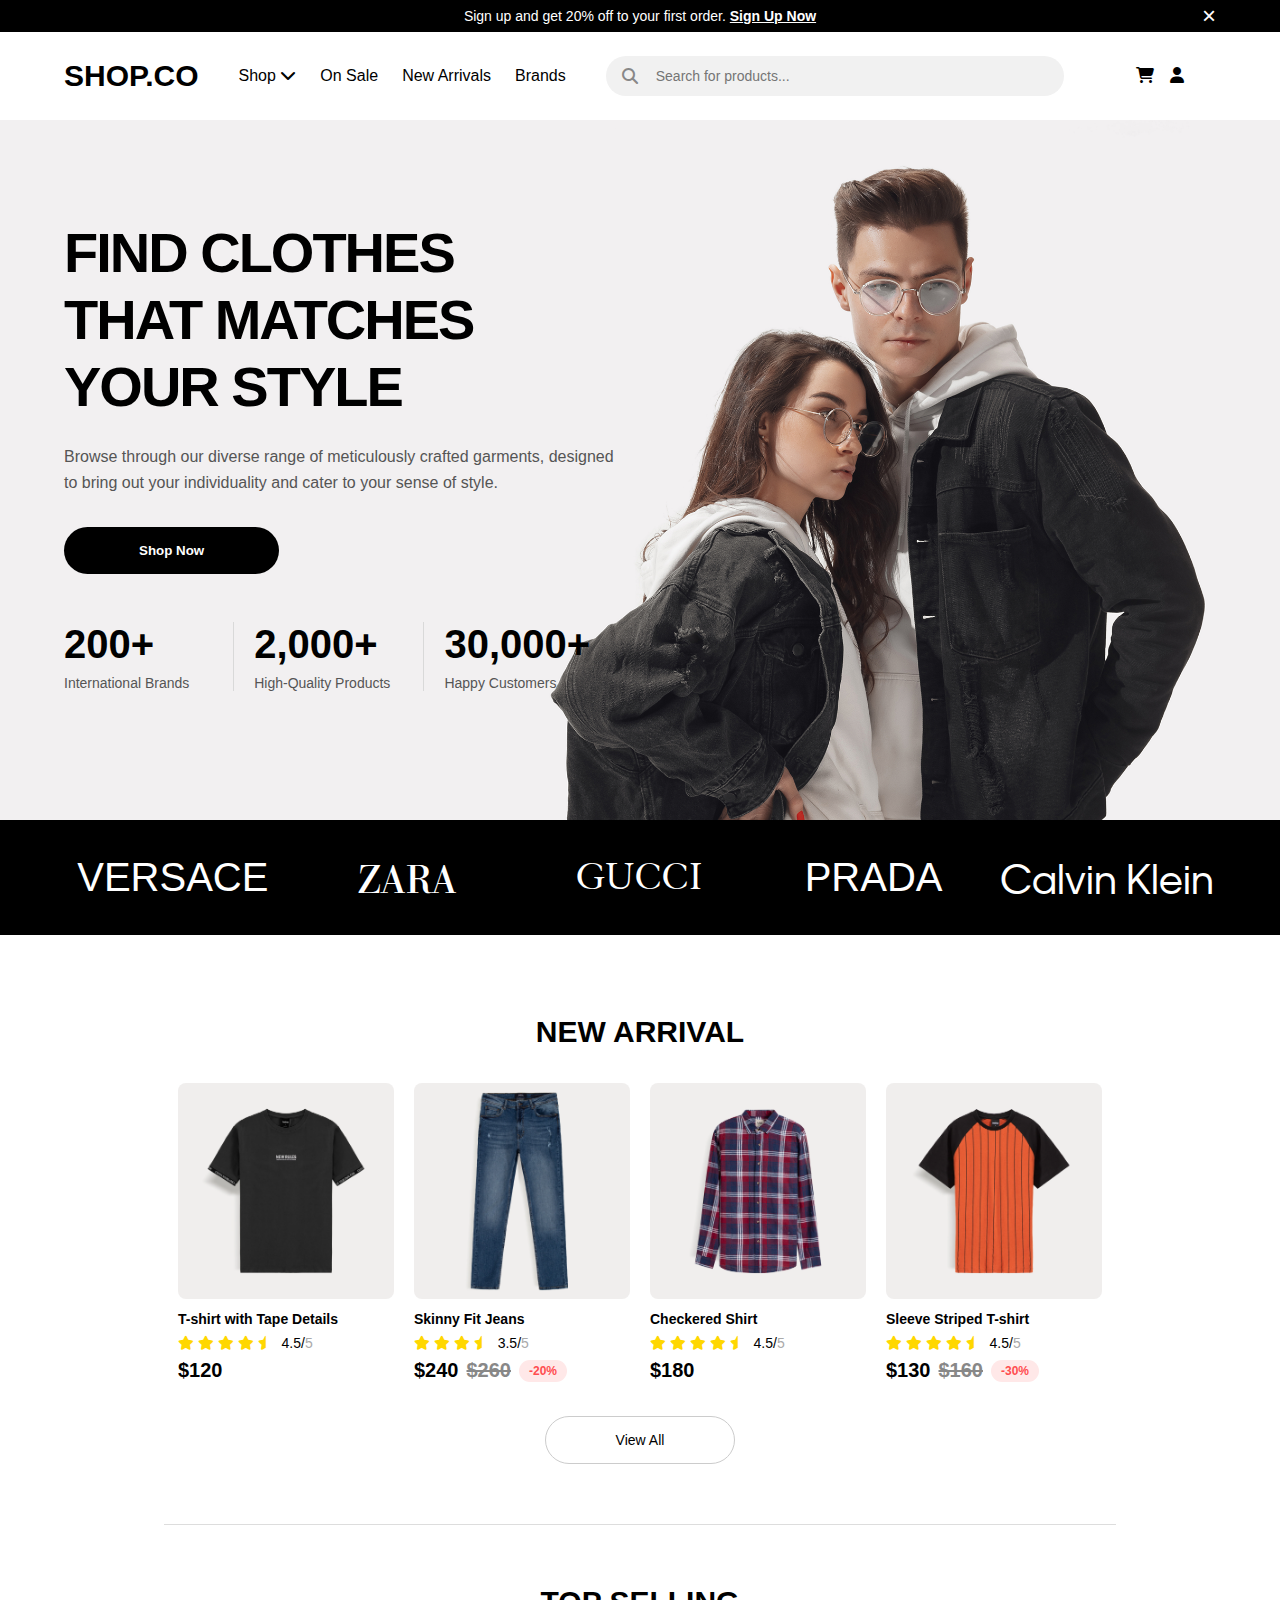
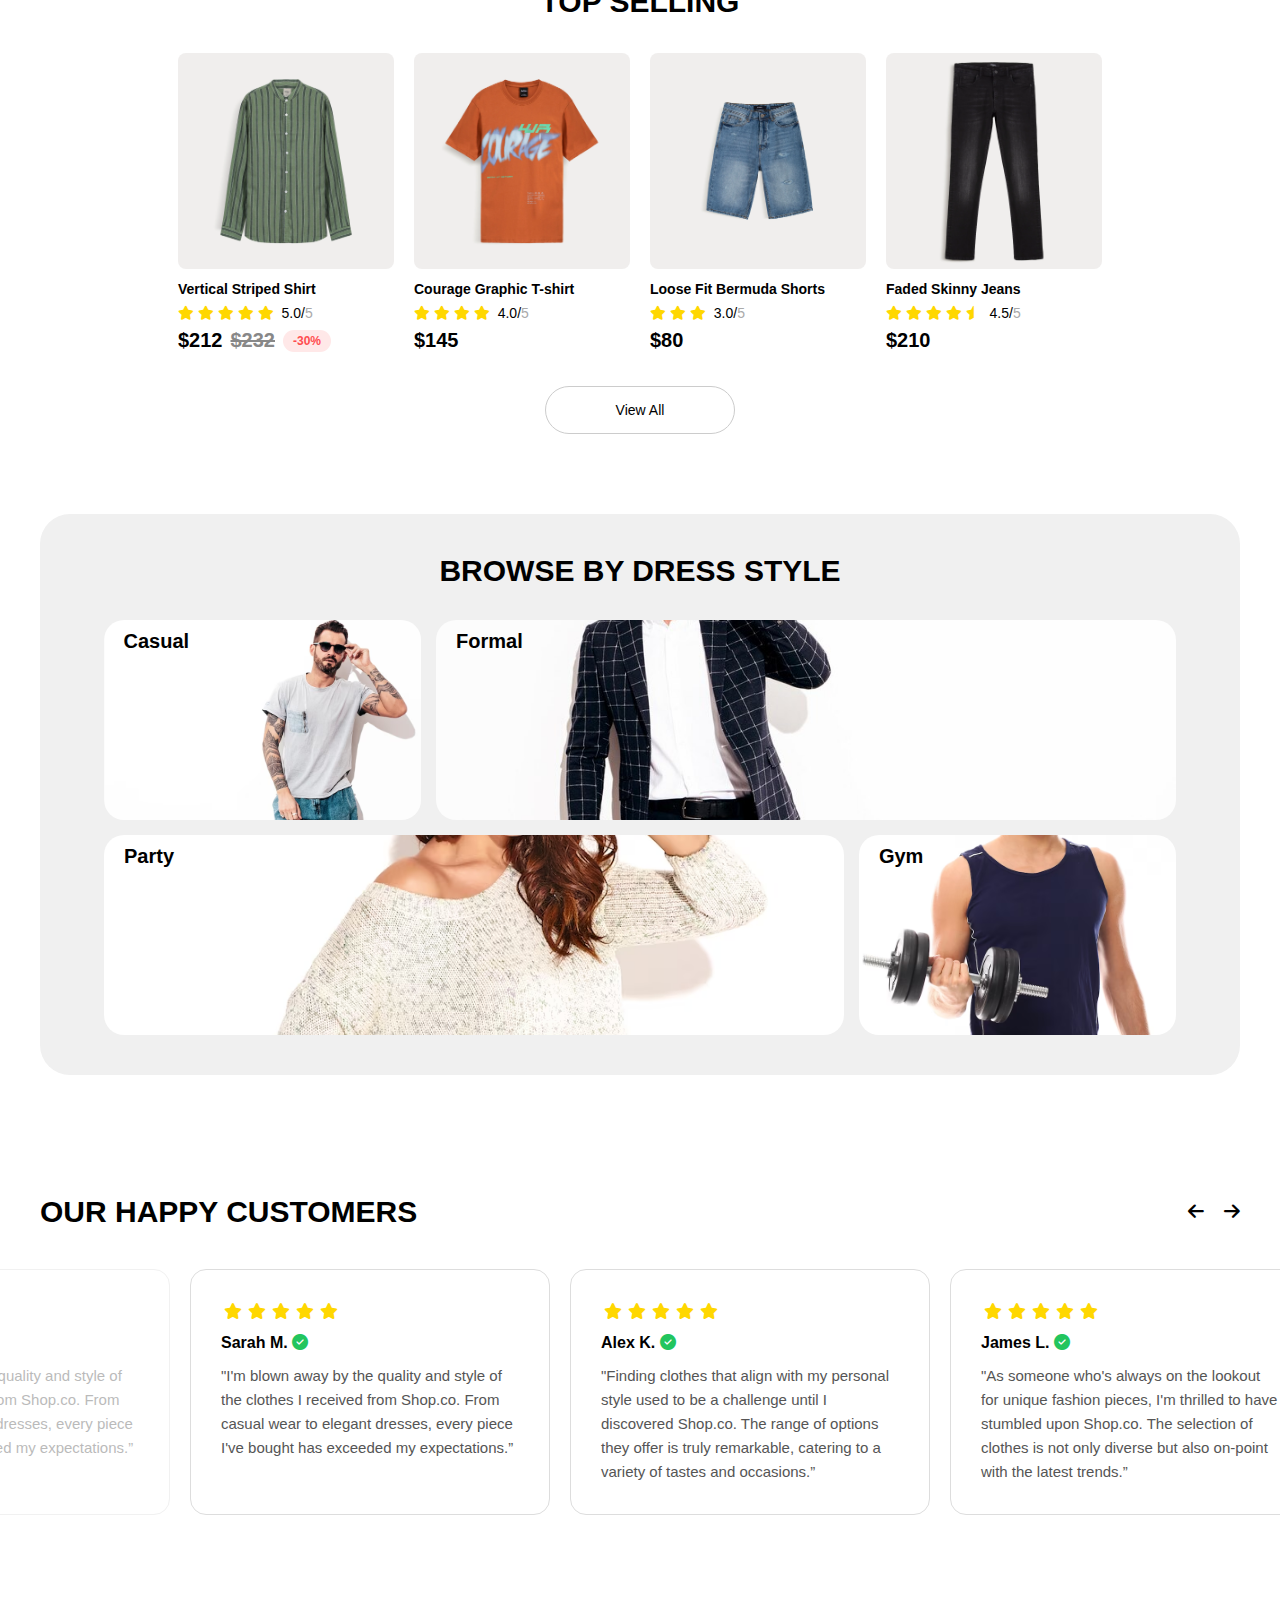
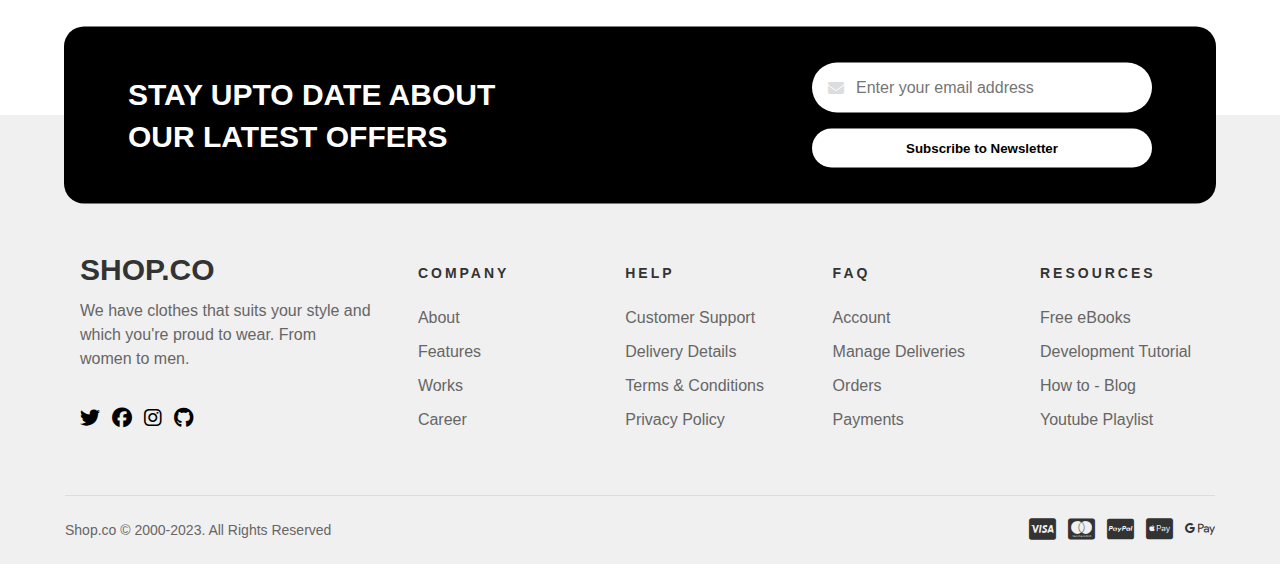
<file: index.html>
<!DOCTYPE html>
<html lang="en">

<head>
    <meta charset="UTF-8">
    <meta name="viewport" content="width=device-width, initial-scale=1.0">
    <title>Shop.co</title>
    <link href="https://cdnjs.cloudflare.com/ajax/libs/font-awesome/6.7.0/css/all.min.css" rel="stylesheet">
    <link rel="stylesheet" href="reset.css">
    <link rel="stylesheet" href="main_hero.css">
    <link rel="stylesheet" href="main_brand.css">
    <link rel="stylesheet" href="main_product.css">
    <link rel="stylesheet" href="main_browse.css">
    <link rel="stylesheet" href="main_review.css">
    <link rel="stylesheet" href="header_style.css">
    <link rel="stylesheet" href="footer_style.css">
</head>

<body>

    <!-- HEADER -->
    <header>
        <!-- Top Banner -->
        <div class="top-banner">
            Sign up and get 20% off to your first order. 
            <a href="#">Sign Up Now</a>
            <button class="close-banner">&times;</button>
        </div>

        <!-- Main Navigation bar -->
        <div class="main-header">
            <!-- Logo -->
            <div class="logo">
                <a href="#">SHOP.CO</a>
            </div>

            <!-- Navigation Links -->
            <nav class="main-nav">
                <div class="shop-dropdown">
                    <a href="#">Shop <i class="fas fa-chevron-down"></i></a>
                    <ul class="dropdown-menu">
                        <li><a href="#">T-Shirts</a></li>
                        <li><a href="#">Jeans</a></li>
                        <li><a href="#">Accessories</a></li>
                    </ul>
                </div>
                <a href="#">On Sale</a>
                <a href="#">New Arrivals</a>
                <a href="#">Brands</a>
            </nav>

            <!-- Search bar -->
            <div class="search-bar">
                <i class="fas fa-search search-icon"></i>
                <input type="text" placeholder="Search for products...">
            </div>

            <!-- Cart and User Icons -->
            <div class="cart-user">
                <a href="#"><i class="fas fa-shopping-cart"></i></a>
                <a href="#"><i class="fas fa-user"></i></a>
            </div>
        </div>
    </header>

    <!-- Main Content -->
    <main>
        <!-- Hero section -->
        <section class="hero-section">
            <div class="hero-content">
                <div class="hero-title">
                    FIND CLOTHES<br>
                    THAT MATCHES<br>
                    YOUR STYLE
                </div>
                <div class="hero-desc">
                    Browse through our diverse range of meticulously crafted garments, designed<br>
                    to bring out your individuality and cater to your sense of style.
                </div>
                <button class="cta-btn">Shop Now</button>

                <div class="hero-stats">
                    <div class="stats-box brands">
                        <div class="stat-number">200+</div>
                        <div class="stat-label">International Brands</div>
                    </div>
                    <div class="stats-box products">
                        <div class="stat-number">2,000+</div>
                        <div class="stat-label">High-Quality Products</div>
                    </div>
                    <div class="stats-box customers">
                        <div class="stat-number">30,000+</div>
                        <div class="stat-label">Happy Customers</div>
                    </div>
                </div>
            </div>
        </section>

        <!-- Brand section -->
        <section class="brand-section">
            <div class="brand-container">
                <div class="brand versace"><a href="#">VERSACE</a></div>
                <div class="brand zara"><a href="#">ZARA</a></div>
                <div class="brand gucci"><a href="#">GUCCI</a></div>
                <div class="brand prada"><a href="#">PRADA</a></div>
                <div class="brand calvin-klein"><a href="#">Calvin Klein</a></div>
            </div>
        </section>

        <!-- Product section -->
        <section class="product-section">
            <!-- NEW ARRIVAL -->
            <div class="product-section-block new-arrival">
                <div class="product-section-title">NEW ARRIVAL</div>
                <div class="product-list">
                    <div class="product-item">
                        <div class="product-image"><img src="./img/Black T-shirt.png" alt="T-shirt with Tape Details"></div>
                        <div class="product-name">T-shirt with Tape Details</div>
                        <div class="product-rating">
                            <span class="stars">
                                <i class="fa-solid fa-star"></i>
                                <i class="fa-solid fa-star"></i>
                                <i class="fa-solid fa-star"></i>
                                <i class="fa-solid fa-star"></i>
                                <i class="fa-solid fa-star-half"></i>
                            </span>
                            <span class="rating-number">
                                <span class="score">4.5/</span><span class="total">5</span>
                            </span>
                        </div>
                        <div class="product-price">$120</div>
                    </div>
                    <div class="product-item">
                        <div class="product-image"><img src="./img/Blue Jean.png" alt="Skinny Fit Jeans"></div>
                        <div class="product-name">Skinny Fit Jeans</div>
                        <div class="product-rating">
                            <span class="stars">
                                <i class="fa-solid fa-star"></i>
                                <i class="fa-solid fa-star"></i>
                                <i class="fa-solid fa-star"></i>
                                <i class="fa-solid fa-star-half"></i>
                            </span>
                            <span class="rating-number">
                                <span class="score">3.5/</span><span class="total">5</span>
                            </span>
                        </div>
                        <div class="product-price">
                            <span class="current-price">$240</span> 
                            <span class="old-price">$260</span> 
                            <span class="sale">-20%</span>
                        </div>
                    </div>
                    <div class="product-item">
                        <div class="product-image"><img src="./img/Checkered Shirt.png" alt="Checkered Shirt"></div>
                        <div class="product-name">Checkered Shirt</div>
                        <div class="product-rating">
                            <span class="stars">
                                <i class="fa-solid fa-star"></i>
                                <i class="fa-solid fa-star"></i>
                                <i class="fa-solid fa-star"></i>
                                <i class="fa-solid fa-star"></i>
                                <i class="fa-solid fa-star-half"></i>
                            </span>
                            <span class="rating-number">
                                <span class="score">4.5/</span><span class="total">5</span>
                            </span>
                        </div>
                        <div class="product-price">$180</div>
                    </div>
                    <div class="product-item">
                        <div class="product-image"><img src="./img/Sleeve T-shirt.png" alt="Sleeve Striped T-shirt"></div>
                        <div class="product-name">Sleeve Striped T-shirt</div>
                        <div class="product-rating">
                            <span class="stars">
                                <i class="fa-solid fa-star"></i>
                                <i class="fa-solid fa-star"></i>
                                <i class="fa-solid fa-star"></i>
                                <i class="fa-solid fa-star"></i>
                                <i class="fa-solid fa-star-half"></i>
                            </span>
                            <span class="rating-number">
                                <span class="score">4.5/</span><span class="total">5</span>
                            </span>
                        </div>
                        <div class="product-price">
                            <span class="current-price">$130</span> 
                            <span class="old-price">$160</span> 
                            <span class="sale">-30%</span>
                        </div>
                    </div>
                </div>
                <button class="view-all-product-btn">View All</button>
            </div>

            <div class="divider"></div>

            <!-- TOP SELLING -->
            <div class="product-section-block top-selling">
                <div class="product-section-title">TOP SELLING</div>
                <div class="product-list">
                    <div class="product-item">
                        <div class="product-image"><img src="./img/Green T-shirt.png" alt="Vertical Striped Shirt"></div>
                        <div class="product-name">Vertical Striped Shirt</div>
                        <div class="product-rating">
                            <span class="stars">
                                <i class="fa-solid fa-star"></i>
                                <i class="fa-solid fa-star"></i>
                                <i class="fa-solid fa-star"></i>
                                <i class="fa-solid fa-star"></i>
                                <i class="fa-solid fa-star"></i>
                            </span>
                            <span class="rating-number">
                                <span class="score">5.0/</span><span class="total">5</span>
                            </span>
                        </div>
                        <div class="product-price">
                            <span class="current-price">$212</span> 
                            <span class="old-price">$232</span> 
                            <span class="sale">-30%</span>
                        </div>
                    </div>
                    <div class="product-item">
                        <div class="product-image"><img src="./img/Orange T-shirt.png" alt="Courage Graphic T-shirt"></div>
                        <div class="product-name">Courage Graphic T-shirt</div>
                        <div class="product-rating">
                            <span class="stars">
                                <i class="fa-solid fa-star"></i>
                                <i class="fa-solid fa-star"></i>
                                <i class="fa-solid fa-star"></i>
                                <i class="fa-solid fa-star"></i>
                            </span>
                            <span class="rating-number">
                                <span class="score">4.0/</span><span class="total">5</span>
                            </span>
                        </div>
                        <div class="product-price">$145</div>
                    </div>
                    <div class="product-item">
                        <div class="product-image"><img src="./img/Short Jean.png" alt="Loose Fit Bermuda Shorts"></div>
                        <div class="product-name">Loose Fit Bermuda Shorts</div>
                        <div class="product-rating">
                            <span class="stars">
                                <i class="fa-solid fa-star"></i>
                                <i class="fa-solid fa-star"></i>
                                <i class="fa-solid fa-star"></i>
                            </span>
                            <span class="rating-number">
                                <span class="score">3.0/</span><span class="total">5</span>
                            </span>
                        </div>
                        <div class="product-price">$80</div>
                    </div>
                    <div class="product-item">
                        <div class="product-image"><img src="./img/Black Jean.png" alt="Faded Skinny Jeans"></div>
                        <div class="product-name">Faded Skinny Jeans</div>
                        <div class="product-rating">
                            <span class="stars">
                                <i class="fa-solid fa-star"></i>
                                <i class="fa-solid fa-star"></i>
                                <i class="fa-solid fa-star"></i>
                                <i class="fa-solid fa-star"></i>
                                <i class="fa-solid fa-star-half"></i>
                            </span>
                            <span class="rating-number">
                                <span class="score">4.5/</span><span class="total">5</span>
                            </span>
                        </div>
                        <div class="product-price">$210</div>
                    </div>
                </div>
                <button class="view-all-product-btn">View All</button>
            </div>
        </section>

        <!-- Browse by Dress Style Section -->
        <section class="browse-style-section">
            <div class="browse-style-container">
                <div class="browse-title">BROWSE BY DRESS STYLE</div>
                <div class="browse-grid">
                    <div class="browse-row top-row">
                        <div class="browse-item casual">
                            <span class="style-label">Casual</span>
                        </div>
                        <div class="browse-item formal">
                            <span class="style-label">Formal</span>
                        </div>
                    </div>
                    <div class="browse-row bottom-row">
                        <div class="browse-item party">
                            <span class="style-label">Party</span>
                        </div>
                        <div class="browse-item gym">
                            <span class="style-label">Gym</span>
                        </div>
                    </div>
                </div>
            </div>
        </section>

        <!-- Customer's Review Section -->
        <section class="review-section">
            <div class="review-header">
                <div class="review-title">OUR HAPPY CUSTOMERS</div>
                <div class="review-nav">
                    <i class="fa-solid fa-arrow-left"></i>
                    <i class="fa-solid fa-arrow-right"></i>
                </div>
            </div>

            <div class="review-slider-container">
                <div class="review-slider">
                    <div class="review-card faded-card">
                        <div class="review-stars"><i class="fa-solid fa-star"></i><i class="fa-solid fa-star"></i><i class="fa-solid fa-star"></i><i class="fa-solid fa-star"></i><i class="fa-solid fa-star"></i></div>
                        <div class="reviewer-name">
                            <span>Mooen.</span>
                            <i class="fa-solid fa-circle-check" style="color: #22c55e;"></i>
                        </div>
                        <div class="review-content">
                            "I'm blown away by the quality and style of the clothes I received from Shop.co. From casual wear to elegant dresses, every piece I've bought has exceeded my expectations.”
                        </div>
                    </div>

                    <div class="review-card">
                        <div class="review-stars"><i class="fa-solid fa-star"></i><i class="fa-solid fa-star"></i><i class="fa-solid fa-star"></i><i class="fa-solid fa-star"></i><i class="fa-solid fa-star"></i></div>
                        <div class="reviewer-name">
                            <span>Sarah M.</span>
                            <i class="fa-solid fa-circle-check" style="color: #22c55e;"></i>
                        </div>
                        <div class="review-content">
                            "I'm blown away by the quality and style of the clothes I received from Shop.co. From casual wear to elegant dresses, every piece I've bought has exceeded my expectations.”
                        </div>
                    </div>

                    <div class="review-card">
                        <div class="review-stars"><i class="fa-solid fa-star"></i><i class="fa-solid fa-star"></i><i class="fa-solid fa-star"></i><i class="fa-solid fa-star"></i><i class="fa-solid fa-star"></i></div>
                        <div class="reviewer-name">
                            <span>Alex K.</span>
                            <i class="fa-solid fa-circle-check" style="color: #22c55e;"></i>
                        </div>
                        <div class="review-content">
                            "Finding clothes that align with my personal style used to be a challenge until I discovered Shop.co. The range of options they offer is truly remarkable, catering to a variety of tastes and occasions.”
                        </div>
                    </div>

                    <div class="review-card">
                        <div class="review-stars"><i class="fa-solid fa-star"></i><i class="fa-solid fa-star"></i><i class="fa-solid fa-star"></i><i class="fa-solid fa-star"></i><i class="fa-solid fa-star"></i></div>
                        <div class="reviewer-name">
                            <span>James L.</span>
                            <i class="fa-solid fa-circle-check" style="color: #22c55e;"></i>
                        </div>
                        <div class="review-content">
                            "As someone who's always on the lookout for unique fashion pieces, I'm thrilled to have stumbled upon Shop.co. The selection of clothes is not only diverse but also on-point with the latest trends.”
                        </div>
                    </div>

                    <div class="review-card faded-card">
                        <div class="review-stars"><i class="fa-solid fa-star"></i><i class="fa-solid fa-star"></i><i class="fa-solid fa-star"></i><i class="fa-solid fa-star"></i><i class="fa-solid fa-star"></i></div>
                        <div class="reviewer-name">
                            <span>Mooen.</span>
                            <i class="fa-solid fa-circle-check" style="color: #22c55e;"></i>
                        </div>
                        <div class="review-content">
                            "As someone who's always on the lookout for unique fashion pieces, I'm thrilled to have stumbled upon Shop.co. The selection of clothes is not only diverse but also on-point with the latest trends.”
                        </div>
                    </div>
                </div>
            </div>
        </section>

    </main>

    <!-- Load Footer -->
    <!-- FOOTER -->
    <footer>
        <!-- Newsletter -->
        <div class="newsletter">
            <div class="newsletter-text">
                STAY UPTO DATE ABOUT<br>
                OUR LATEST OFFERS
            </div>
            <form class="newsletter-form">
                <div class="email-input">
                    <i class="fa-solid fa-envelope email-icon"></i>
                    <input type="email" placeholder="Enter your email address">
                </div>
                <button type="submit" class="subscribe-btn">Subscribe to Newsletter</button>
            </form>
        </div>

        <!-- Main Footer -->
        <div class="footer-links-section">
            <div class="footer-content">
                <div class="footer-section">
                    <div class="brand-name">SHOP.CO</div>
                    <div class="brand-desc">
                        We have clothes that suits your style and<br>
                        which you're proud to wear. From<br>
                        women to men.
                    </div>
                    <div class="social-icons">
                        <a href="#" class="social-icon"><i class="fa-brands fa-twitter"></i></a>
                        <a href="#" class="social-icon"><i class="fa-brands fa-facebook"></i></a>
                        <a href="#" class="social-icon"><i class="fa-brands fa-instagram"></i></a>
                        <a href="#" class="social-icon"><i class="fa-brands fa-github"></i></a>
                    </div>
                </div>

                <div class="footer-section">
                    <div class="footer-small-section">COMPANY</div>
                    <div class="footer-links">
                        <ul>
                            <li><a href="#">About</a></li>
                            <li><a href="#">Features</a></li>
                            <li><a href="#">Works</a></li>
                            <li><a href="#">Career</a></li>
                        </ul>
                    </div>
                </div>

                <div class="footer-section">
                    <div class="footer-small-section">HELP</div>
                    <div class="footer-links">
                        <ul>
                            <li><a href="#">Customer Support</a></li>
                            <li><a href="#">Delivery Details</a></li>
                            <li><a href="#">Terms & Conditions</a></li>
                            <li><a href="#">Privacy Policy</a></li>
                        </ul>
                    </div>
                </div>

                <div class="footer-section">
                    <div class="footer-small-section">FAQ</div>
                    <div class="footer-links">
                        <ul>
                            <li><a href="#">Account</a></li>
                            <li><a href="#">Manage Deliveries</a></li>
                            <li><a href="#">Orders</a></li>
                            <li><a href="#">Payments</a></li>
                        </ul>
                    </div>
                </div>

                <div class="footer-section">
                    <div class="footer-small-section">RESOURCES</div>
                    <div class="footer-links">
                        <ul>
                            <li><a href="#">Free eBooks</a></li>
                            <li><a href="#">Development Tutorial</a></li>
                            <li><a href="#">How to - Blog</a></li>
                            <li><a href="#">Youtube Playlist</a></li>
                        </ul>
                    </div>
                </div>
            </div>
        </div>

        <!-- Footer Bottom -->
        <div class="footer-bottom">
            <div class="footer-bottom-inner">
                <div class="copyright">
                    Shop.co © 2000-2023. All Rights Reserved
                </div>
                <div class="payment-icons">
                    <div class="payment-icon visa"><i class="fa-brands fa-cc-visa"></i></div>
                    <div class="payment-icon mastercard"><i class="fa-brands fa-cc-mastercard"></i></div>
                    <div class="payment-icon paypal"><i class="fa-brands fa-cc-paypal"></i></div>
                    <div class="payment-icon apple-pay"><i class="fa-brands fa-cc-apple-pay"></i></div>
                    <div class="payment-icon google-pay"><i class="fa-brands fa-google-pay"></i></div>
                </div>
            </div>
        </div>
    </footer>
    
    <script>
        document.addEventListener("DOMContentLoaded", function () {
            fetch("header.html")
                .then(response => response.text())
                .then(data => document.getElementById("header-placeholder").innerHTML = data);

            fetch("footer.html")
                .then(response => response.text())
                .then(data => document.getElementById("footer-placeholder").innerHTML = data);
        });
    </script>
</body>

</html>
</file>
<file: main_hero.css>
/* ---------- Hero Section ---------- */
.hero-section {
    background-image: url('./img/Rectangle 2.png');
    background-size: cover;
    background-position: right center;
    background-repeat: no-repeat;
    min-height: 700px;
    display: flex;
    align-items: center;
    justify-content: flex-start;
    position: relative;
    background-color: #f2f0f1;
    padding: 50px 64px 80px;
}

.hero-content {
    max-width: 600px;
    color: #000;
}

.hero-title {
    font-size: 56px;
    line-height: 1.2;
    font-weight: 900;
    margin-bottom: 24px;
    letter-spacing: -2px;
}

.hero-desc {
    font-size: 16px;
    line-height: 1.6;
    color: #555;
    margin-bottom: 32px;
}

/* ----- Button Shop Now ----- */
.cta-btn {
    background-color: #000;
    color: #fff;
    border: none;
    border-radius: 999px;
    font-weight: bold;
    cursor: pointer;
    transition: background-color 0.3s ease;
    margin-bottom: 48px;
    padding: 16px 75px;
}

.cta-btn:hover {
    background-color: #333;
}

/* ----- Stats ----- */
.hero-stats {
    display: flex;
    justify-content: space-between;
    width: 100%;
}

.stats-box {
    max-width: 200px;
    min-width: 0;
    padding-left: 0;
    flex: 1;
}

.stats-box:not(:first-child) {
    border-left: 1px solid #d9d9d9;
    padding-left: 20px;
}

.stat-number {
    font-size: 40px;
    font-weight: 550;
    color: #000;
}

.stat-label {
    font-size: 14px;
    color: #555;
    margin-top: 8px;
}
</file>
<file: main_brand.css>
/* ---------- Brand fonts ---------- */
@font-face {
    font-family: 'ZARAFont';
    src: url('./font/zara.woff2') format('woff2');
    font-weight: normal;
    font-style: normal;
}

@font-face {
    font-family: 'GucciFont';
    src: url('./font/gucci.woff2') format('woff2');
    font-weight: normal;
    font-style: normal;
}

@font-face {
    font-family: 'calvinFont';
    src: url('./font/calvin_klein.woff2') format('woff2');
    font-weight: normal;
    font-style: normal;
}

/* ---------- Brand Section ---------- */
.brand-section {
    background-color: #000;
    padding: 30px 64px;
}

.brand-container {
    display: flex;
    justify-content: space-between;
    align-items: center;
    max-width: 100%;
    gap: 16px;
}

.brand {
    flex: 1;
    text-align: center;
}

.brand a{
    color: #fff;
    font-size: 40px;
    font-weight: 400;
    text-decoration: none;
    display: inline-block;
    transition: opacity 0.3s ease;
}

.brand a:hover {
    opacity: 0.8;
}

.zara a {
    font-family: 'ZARAFont', sans-serif;
}

.gucci a {
    font-family: 'GucciFont', sans-serif;
}

.calvin-klein a {
    font-family: 'calvinFont', sans-serif;
}
</file>
<file: main_product.css>
/* ---------- Product Section ---------- */
.product-section {
    padding: 80px 0px 40px;
    background-color: #fff;
    text-align: center;
}

.product-section-title {
    font-size: 30px;
    font-weight: 900;
    margin-bottom: 32px;
}

.product-list {
    display: flex;
    justify-content: center;
    gap: 16px;
    flex-wrap: wrap;
    margin-bottom: 32px;
}

.product-item {
    padding: 2px;
    width: 220px;
    text-align: left;
    transition: transform 0.3s ease;
    cursor: pointer;
}

.product-item:hover {
    transform: translateY(-5px);
    background-color: #f9f9f9;
}   

.product-image {
    width: 100%;
    aspect-ratio: 1 / 1;
    overflow: hidden;
    display: flex;
    align-items: center;
    justify-content: center;
    border-radius: 8px;
}

.product-image img{
    width: 100%;
    height: 100%;
    object-fit: cover;
}

.product-name {
    font-size: 14px;
    font-weight: 600;
    margin: 12px 0 4px;
}

.product-rating {
    display: flex;
    align-items: center;
    gap: 8px;
    font-size: 14px;
    margin: 8px auto;
}

.rating-number .total {
    color: #aaa;
}

.product-rating .stars i {
    color: #ffd700;
}

.product-price {
    display: flex;
    align-items: center;
    gap: 8px;
    font-size: 20px;
    font-weight: 600;
}

.old-price {
    text-decoration: line-through;
    color: #888;
    font-weight: 600;
}

.sale {
    background-color: #ffe8e8;
    color: #ff4d4f;
    font-size: 12px;
    padding: 4px 10px;
    border-radius: 999px;
}

.view-all-product-btn {
    padding: 15px 70px;
    background: none;
    border: 1px solid #ccc;
    border-radius: 999px;
    font-size: 14px;
    cursor: pointer;
    transition: background-color 0.3s ease;
}

.view-all-product-btn:hover {
    background-color: #f0f0f0;
}

.divider {
    height: 1px;
    background-color: #ddd;
    width: calc(220px * 4 + 24px * 3);
    margin: 60px auto;
}
</file>
<file: main_browse.css>
/* ---------- Browse Section ---------- */
.browse-style-section {
    padding: 40px 0;
}

.browse-style-container {
    background-color: #f0f0f0;
    max-width: 1200px;
    margin: 0 auto;
    padding: 40px 64px;
    border-radius: 30px;
}

.browse-title {
    font-size: 30px;
    font-weight: 900;
    margin-bottom: 32px;
    text-align: center;
}

.browse-grid {
    display: flex;
    flex-direction: column;
    gap: 15px;
}

.browse-row {
    display: grid;
    gap: 15px;
}

.top-row {
    grid-template-columns: 3fr 7fr;
    height: 200px;
}

.bottom-row {
    grid-template-columns: 7fr 3fr;
    height: 200px;
}

.browse-item {
    border-radius: 20px;
    background-size: cover;
    background-position: center;
    overflow: hidden;
    display: flex;
    align-items: flex-start;
    justify-content: flex-start;
    transition: transform 0.5 ease;
    cursor: pointer;
}

.browse-item:hover {
    transform: translate(-2px, -2px);
    color: #777;
}

.style-label {
    font-size: 20px;
    font-weight: 700;
    padding: 10px 20px;
    transition: color 0.3s ease;
}

/* --- Grid item's background images */
.casual {
    background-image: url(./img/Casual\ Style.png);
    transform: scaleX(-1);
    justify-content: flex-end;
    transition: transform 0.3s ease;
}

.casual .style-label {
    transform: scaleX(-1);
    left: auto;
    right: 16px;
}

.casual:hover {
    transform: scaleX(-1) translate(2px, -2px);
}

.formal {
    background-image: url(./img/Formal\ Style.png);
}

.party {
    background-image: url(./img/Party\ Style.png);
}

.gym {
    background-image: url(./img/Gym\ Style.png);
}
</file>
<file: main_review.css>
/* ---------- Review Section ---------- */
.review-section {
    padding: 80px 0;
    width: 100%;
    overflow: hidden;
}

/* --- Title and nav arrows */
.review-header {
    display: flex;
    justify-content: space-between;
    align-items: center;
    max-width: 1200px;
    margin: 0 auto 40px;
}

.review-title {
    font-size: 30px;
    font-weight: 900;
}

.review-nav i {
    font-size: 18px;
    margin-left: 16px;
    cursor: pointer;
    transition: color 0.3s ease;
}

.review-nav i:hover {
    color: #555;
}

/* --- Slider --- */
.review-slider {
    display: flex;
    gap: 20px;
    width: calc(5 * 360px + 4 * 20px);
    margin: 0 auto;
    transform: translateX(-190px);
}

.review-card {
    border: 1px solid #ddd;
    border-radius: 16px;
    padding: 30px;
    flex: 0 0 360px;
    flex-direction: column;
    justify-content: space-between;
}

.faded-card {
    opacity: 0.4;
}

.review-stars {
    color: #ffd700;
    margin-bottom: 12px;
}

.review-stars i {
    padding: 3px;
}

.reviewer-name {
    font-size: 16px;
    font-weight: bold;
    align-items: center;
    margin-bottom: 12px;
}

.review-content {
    font-size: 15px;
    line-height: 1.6;
    color: #555;
}
</file>
<file: header_style.css>
/* ---------- HEADER ---------- */
/* ---------- Top Banner ---------- */
.top-banner {
    background-color: #000;
    color: #fff;
    text-align: center;
    font-size: 14px;
    padding: 8px 16px;
    position: relative;
}

.top-banner a {
    color: #fff;
    font-weight: bold;
}

.close-banner {
    position: absolute;
    top: 50%;
    transform: translateY(-50%);
    right: 5%;
    color: #fff;
    background: none;
    border: none;
    font-size: 24px;
    font-weight:lighter;
    cursor: pointer;
}

/* ---------- Main Header ---------- */
.main-header {
    background-color: #fff;
    display: flex;
    align-items: center;
    justify-content: space-between;
    padding: 24px 64px;
    box-shadow: 0 1px 4px rgba(0, 0, 0, 0.1);
    position: relative;
    gap: 40px;
}

.logo a {
    color: #000;
    font-weight: 900;
    text-decoration: none;
    font-size: 30px;
}

/* ----- Nav links ----- */
.main-nav {
    display: flex;
    align-items: center;
    gap: 24px;
}

.main-nav a {
    color: #000;
    text-decoration: none;
    font-size: 16px;
    position: relative;
}

/* --- Dropdown của Nav header --- */
.shop-dropdown {
    position: relative;
}

.shop-dropdown .dropdown-menu {
    display: none;
    position: absolute;
    top: 100%;
    left: 0;
    background-color: #fff;
    border: #ddd 1px solid;
    padding: 10px 0;
    min-width: 140px;
    z-index: 999;
}

.shop-dropdown:hover .dropdown-menu {
    display: block;
}

.dropdown-menu li {
    list-style: none;
}

.dropdown-menu a {
    display: block;
    padding: 8px 16px;
    color: #333;
}

.dropdown-menu a:hover {
    background-color: #f5f5f5;
}

/* ---------- Search bar ---------- */
.logo, .main-navm .cart-user {
    flex-shrink: 0;
}

.search-bar {
    flex: 1;
    position: relative;
}

.search-bar input {
    width: 100%;
    padding: 12px 20px 12px 50px;
    border: none;
    border-radius: 999px;
    font-size: 14px;
    background-color: #f1f1f1;
}

.search-bar .search-icon {
    position: absolute;
    left: 16px;
    top: 50%;
    transform: translateY(-50%);
    color: #888;
    pointer-events: none;
}

/* ---------- Header Icon ---------- */
.cart-user {
    display: flex;
    align-items: center;
    gap: 16px;
    padding: 0 32px;
}

.cart-user a {
    color: #000;
}
</file>
<file: footer_style.css>
/* ---------- FOOTER ---------- */

footer {
    background-color: #f0f0f0;
    color: #333;
    position: relative;
    margin-top: 120px;
}

/* Newsletter Section */
.newsletter {
    background-color: #000;
    color: #fff;
    display: flex;
    border-radius: 20px;
    max-width: 1200px;
    align-items: center;
    justify-content: space-between;
    position: absolute;
    top: 0;
    left: 50%;
    transform: translate(-50%, -50%);
    width: calc(100% - 128px);
    z-index: 2;
    padding: 36px 64px;
}

.newsletter-text {
    font-size: 30px;
    font-weight: 900;
    line-height: 1.4;
    max-width: 500px;
}

.newsletter-form {
    display: flex;
    flex-direction: column;
    gap: 16px;
    width: 100%;
    max-width: 340px;
}

.email-input {
    position: relative;
    width: 100%;
}

.email-input input {
    width: 100%;
    border-radius: 999px;
    border: none;
    outline: none;
    background-color: #fff;
    color: #ccc;
    padding: 16px 20px 16px 44px;
    font-size: 16px;
}

.email-icon {
    position: absolute;
    left: 16px;
    top: 50%;
    transform: translateY(-50%);
    color: #ddd;
    pointer-events: none;
}

.subscribe-btn {
    background-color: #fff;
    color: #000;
    border: none;
    border-radius: 999px;
    padding: 12px 24px;
    cursor: pointer;
    font-weight: bold;
    transition: background-color 0.3s ease;
    width: 100%;
}

.subscribe-btn:hover {
    background-color: #ddd;
}


/* ---------- MAIN FOOTER ---------- */

/* Footer link section */
.footer-links-section {
    max-width: 1200px;
    margin: 0 auto;
    padding: 150px 40px 40px;
}

.footer-content {
    display: flex;
    flex-wrap: wrap;
    justify-content: space-between;
    gap: 32px;
}

.footer-section {
    min-width: 160px;
}

.brand-name {
    font-weight: 900;
    font-size: 30px;
    margin-top: -12px;
    margin-bottom: 12px;
}

.brand-desc {
    color: #666;
    line-height: 1.5;
    max-width: 300px;
    margin-bottom: 36px;
}

.social-icons {
    display: flex;
    gap: 12px;
}

.social-icon {
    color: #000;
    font-size: 20px;
    transition: color 0.2s;
}

.social-icon:hover {
    color: #555;
}

.footer-small-section {
    font-size: 14px;
    font-weight: 550;
    margin-bottom: 28px;
    letter-spacing: 3px;
}

.footer-section ul {
    list-style: none;
    padding: 0;
    margin: 0;
}

.footer-section ul li {
    margin-bottom: 16px;
}

.footer-section ul li a {
    color: #666;
    text-decoration: none;
    transition: color 0.2s;
}

.footer-section ul li a:hover {
    color: #ddd;
}

/* Footer Botton */
.footer-bottom {
    width: 100%;
    flex-wrap: wrap;
    margin-top: 10px;
}

.footer-bottom-inner {
    max-width: 1150px;
    margin: 0 auto;
    width: 100%;
    display: flex;
    border-top: 1px solid #ddd;
    justify-content: space-between;
    align-items: center;
    padding-top: 20px;
    padding-bottom: 20px;
}

.copyright {
    color: #666;
    font-size: 14px;
}

.payment-icons {
    display: flex;
    gap: 12px;
}

.payment-icon {
    font-size: 24px;
}
</file>
